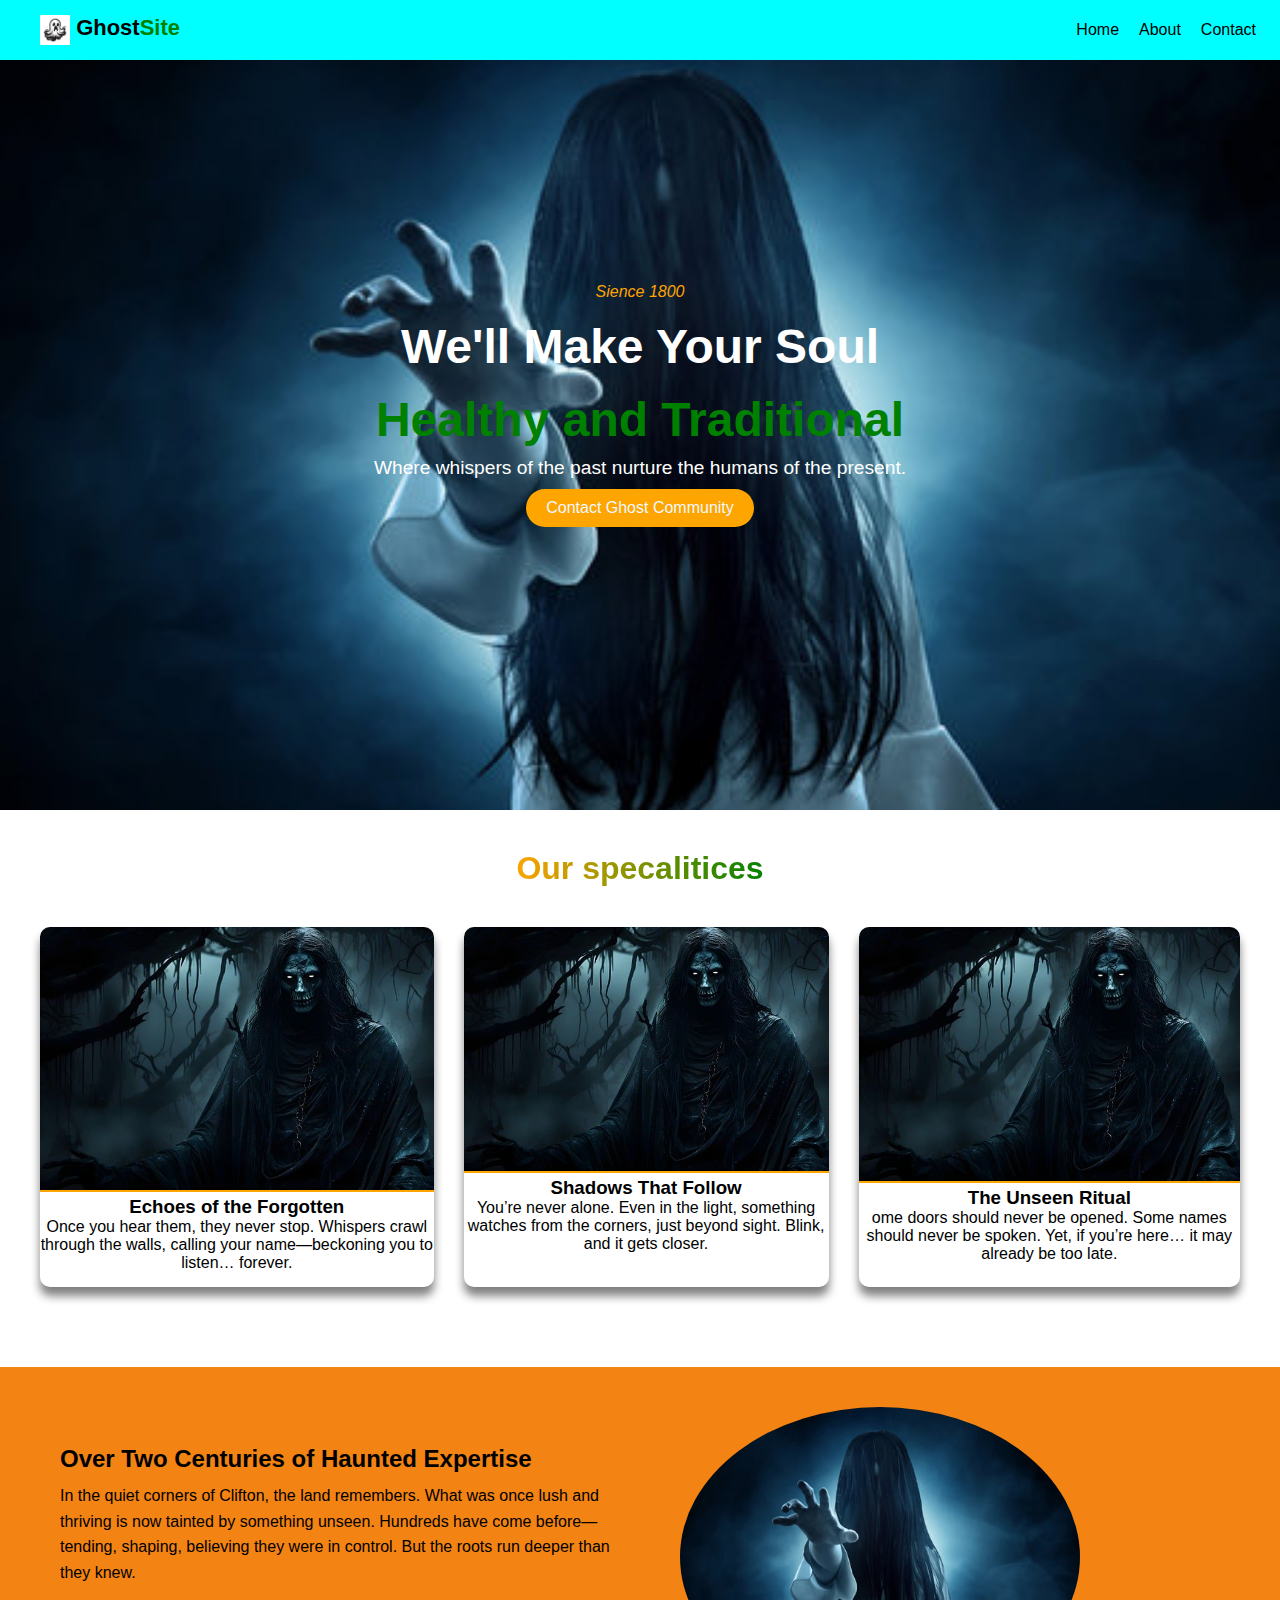
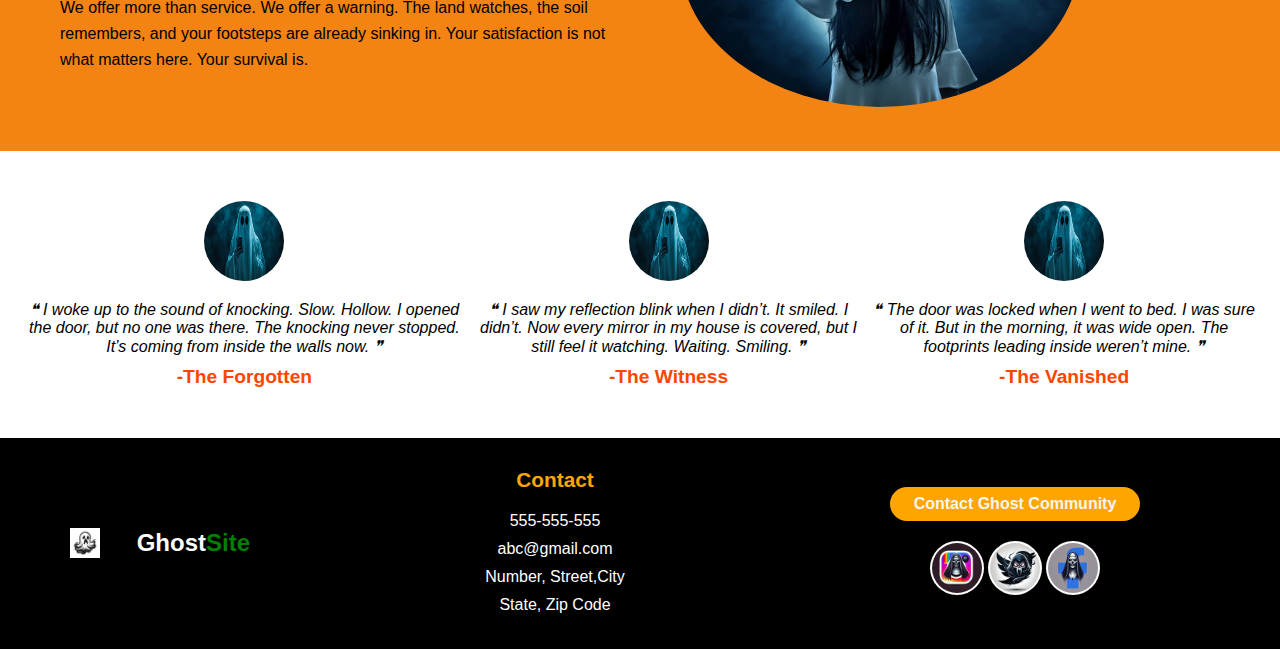
<file: index.html>
<!DOCTYPE html>
<html lang="en">
<head>
    <meta charset="UTF-8">
    <meta name="viewport" content="width=device-width, initial-scale=1.0">
    <title>Welcome to Ghost site</title>
    <link rel="icon" type="image/png" href="images/logo.jpeg">
    <link rel="stylesheet" href="styleh.css">
</head>
<body>
    <!-- nav bar section -->
     <nav class="navbar">
        <div class="heading">
            <img src="images/logo.png" alt="ghost logo" class="logo">&nbsp;
            <span class="text">Ghost<span style="color: green;">Site</span></span>
        </div>
        <ul class="navlinks">
            <li><a href="index.html">Home</a></li>
            <li><a href="about.html">About</a></li>
            <li><a href="contact.html">Contact</a></li>
        </ul>
     </nav>

     <!-- header section -->
     <header class="hero">
           <div class="hero_content">
              <p class="since">Sience 1800</p><br>
              <h1 class="h01">We'll Make Your Soul</h1><br>
              <h1 class="h02">Healthy and Traditional</h1>
              <p class="subtext">Where whispers of the past nurture the humans of the present.</p>
              <button class="herobtn" onclick="location.href='contact.html'">Contact Ghost Community</button>
           </div>
     </header>

     <!-- specalitices section -->
      <section class="specials">
         <h2>Our specalitices</h2>
         <div class="spcl_cotn">
            <div class="specialty">
                <img src="images/ghost_2.jpg" alt="ghost">
                <h3>Echoes of the Forgotten</h3>
                <p>Once you hear them, they never stop. Whispers crawl through the walls, calling your name—beckoning you to listen… forever.</p>
            </div>

            <div class="specialty">
                <img src="images/ghost_2.jpg" alt="ghost">
                <h3>Shadows That Follow </h3>
                <p>You’re never alone. Even in the light, something watches from the corners, just beyond sight. Blink, and it gets closer.</p>
            </div>
            <div class="specialty">
                <img src="images/ghost_2.jpg" alt="ghost">
                <h3>The Unseen Ritual</h3>
                <p>ome doors should never be opened. Some names should never be spoken. Yet, if you’re here… it may already be too late.</p>
            </div>
         </div>
      </section>

      <!-- about section -->
       <section class="about_sec">
        <div class="about_contant">
            <h2>Over Two Centuries of Haunted Expertise</h2>
            <p>In the quiet corners of Clifton, the land remembers. What was once lush and thriving is now tainted by something unseen. Hundreds have come before—tending, shaping, believing they were in control. But the roots run deeper than they knew.</p>
            <p>We offer more than service. We offer a warning. The land watches, the soil remembers, and your footsteps are already sinking in. Your satisfaction is not what matters here. Your survival is.</p>
        </div>
        <div class="about_image">
            <img src="images/ghost_1.jpg" alt="about ghost">
        </div>
       </section>

       <!-- testimonial -->
        <section class="testimonials">
            <div class="testimonial">
                <img src="images/ghost_3.webp" alt="nun">
                <p class="quote">❝ I woke up to the sound of knocking. Slow. Hollow. I opened the door, but no one was there. The knocking never stopped. It’s coming from inside the walls now. ❞</p>
                <p class="name">-The Forgotten</p>
            </div>
            <div class="testimonial">
                <img src="images/ghost_3.webp" alt="nun">
                <p class="quote">❝ I saw my reflection blink when I didn’t. It smiled. I didn’t. Now every mirror in my house is covered, but I still feel it watching. Waiting. Smiling. ❞</p>
                <p class="name">-The Witness</p>
            </div>
            <div class="testimonial">
                <img src="images/ghost_3.webp" alt="nun">
                <p class="quote">❝ The door was locked when I went to bed. I was sure of it. But in the morning, it was wide open. The footprints leading inside weren’t mine. ❞</p>
                <p class="name">-The Vanished</p>
            </div>
        </section>

        <!-- Footer section -->
         <footer class="footer">
            <div class="footer_contener">
                <div class="footer_logo">
                    <img src="images/logo.png" alt="ghost logo" class="logo" background="white">&nbsp;
            <span class="text">Ghost<span style="color: green;">Site</span></span>
                </div>
                <div class="footer_section">
                    <h4>Contact</h4>
                    <p>555-555-555</p>
                    <p>abc@gmail.com</p>
                    <p>Number, Street,City</p>
                    <p>State, Zip Code</p>
                </div>
                <div class="footer_section">
                    <button class="call_btn" onclick=""location.href='contact.html'"">Contact Ghost Community</button>
                    <div class="social_icons">
                       <a href="https://www.instagram.com" target="_blank"><img src="images/insta.webp" alt=""></a>
                       <a href="https://twitter.com/i/flow/single_sign_on" target="_blank"><img src="images/twitter.webp" alt=""></a>
                       <a href="https://www.facebook.com" target="_blank"><img src="images/facebook.webp
                        " alt=""></a>
                    </div>
                </div>
            </div>
         </footer>
</body>
</html>
</file>
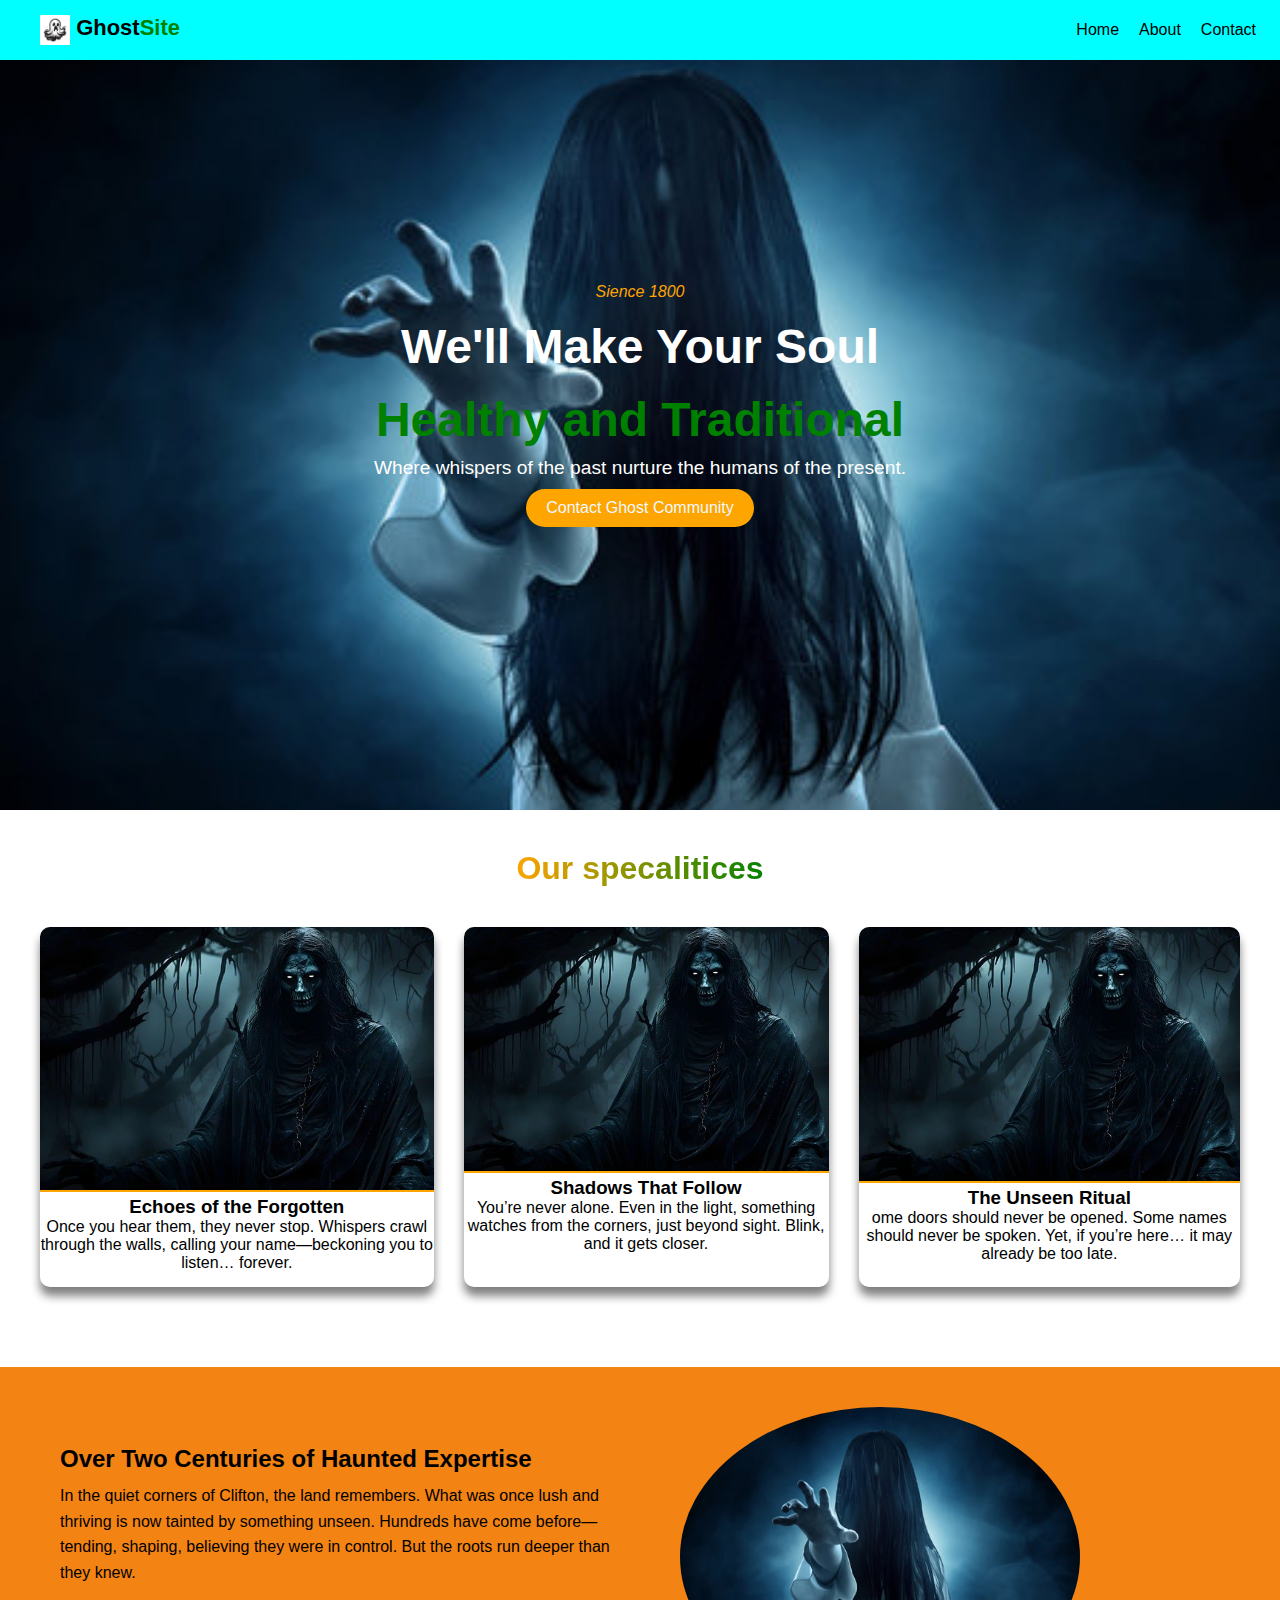
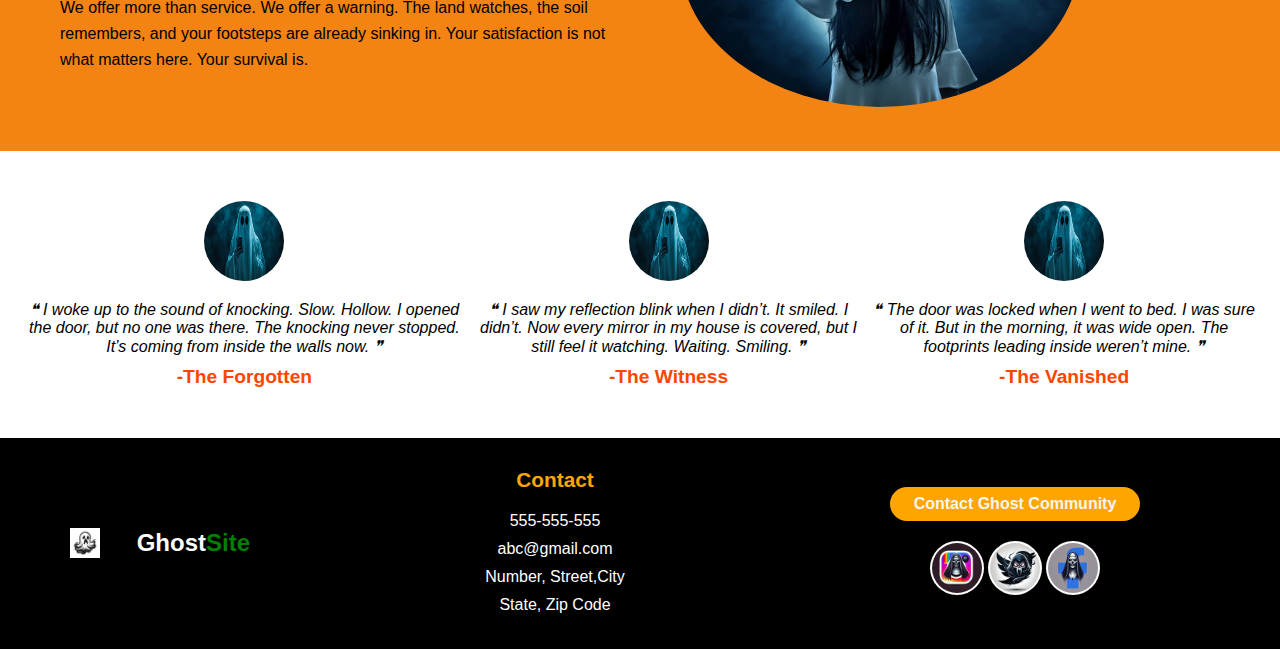
<file: ghost_ych/index.html>
<!DOCTYPE html>
<html lang="en">
<head>
    <meta charset="UTF-8">
    <meta name="viewport" content="width=device-width, initial-scale=1.0">
    <title>Welcome to Ghost site</title>
    <link rel="icon" type="image/png" href="/images/logo.jpeg">
    <link rel="stylesheet" href="styleh.css">
</head>
<body>
    <!-- nav bar section -->
     <nav class="navbar">
        <div class="heading">
            <img src="/images/logo.png" alt="ghost logo" class="logo">&nbsp;
            <span class="text">Ghost<span style="color: green;">Site</span></span>
        </div>
        <ul class="navlinks">
            <li><a href="index.html">Home</a></li>
            <li><a href="about.html">About</a></li>
            <li><a href="contact.html">Contact</a></li>
        </ul>
     </nav>

     <!-- header section -->
     <header class="hero">
           <div class="hero_content">
              <p class="since">Sience 1800</p><br>
              <h1 class="h01">We'll Make Your Soul</h1><br>
              <h1 class="h02">Healthy and Traditional</h1>
              <p class="subtext">Where whispers of the past nurture the humans of the present.</p>
              <button class="herobtn" onclick="location.href='contact.html'">Contact Ghost Community</button>
           </div>
     </header>

     <!-- specalitices section -->
      <section class="specials">
         <h2>Our specalitices</h2>
         <div class="spcl_cotn">
            <div class="specialty">
                <img src="/images/ghost_2.jpg" alt="ghost">
                <h3>Echoes of the Forgotten</h3>
                <p>Once you hear them, they never stop. Whispers crawl through the walls, calling your name—beckoning you to listen… forever.</p>
            </div>

            <div class="specialty">
                <img src="/images/ghost_2.jpg" alt="ghost">
                <h3>Shadows That Follow </h3>
                <p>You’re never alone. Even in the light, something watches from the corners, just beyond sight. Blink, and it gets closer.</p>
            </div>
            <div class="specialty">
                <img src="/images/ghost_2.jpg" alt="ghost">
                <h3>The Unseen Ritual</h3>
                <p>ome doors should never be opened. Some names should never be spoken. Yet, if you’re here… it may already be too late.</p>
            </div>
         </div>
      </section>

      <!-- about section -->
       <section class="about_sec">
        <div class="about_contant">
            <h2>Over Two Centuries of Haunted Expertise</h2>
            <p>In the quiet corners of Clifton, the land remembers. What was once lush and thriving is now tainted by something unseen. Hundreds have come before—tending, shaping, believing they were in control. But the roots run deeper than they knew.</p>
            <p>We offer more than service. We offer a warning. The land watches, the soil remembers, and your footsteps are already sinking in. Your satisfaction is not what matters here. Your survival is.</p>
        </div>
        <div class="about_image">
            <img src="/images/ghost_1.jpg" alt="about ghost">
        </div>
       </section>

       <!-- testimonial -->
        <section class="testimonials">
            <div class="testimonial">
                <img src="/images/ghost_3.webp" alt="nun">
                <p class="quote">❝ I woke up to the sound of knocking. Slow. Hollow. I opened the door, but no one was there. The knocking never stopped. It’s coming from inside the walls now. ❞</p>
                <p class="name">-The Forgotten</p>
            </div>
            <div class="testimonial">
                <img src="/images/ghost_3.webp" alt="nun">
                <p class="quote">❝ I saw my reflection blink when I didn’t. It smiled. I didn’t. Now every mirror in my house is covered, but I still feel it watching. Waiting. Smiling. ❞</p>
                <p class="name">-The Witness</p>
            </div>
            <div class="testimonial">
                <img src="/images/ghost_3.webp" alt="nun">
                <p class="quote">❝ The door was locked when I went to bed. I was sure of it. But in the morning, it was wide open. The footprints leading inside weren’t mine. ❞</p>
                <p class="name">-The Vanished</p>
            </div>
        </section>

        <!-- Footer section -->
         <footer class="footer">
            <div class="footer_contener">
                <div class="footer_logo">
                    <img src="/images/logo.png" alt="ghost logo" class="logo" background="white">&nbsp;
            <span class="text">Ghost<span style="color: green;">Site</span></span>
                </div>
                <div class="footer_section">
                    <h4>Contact</h4>
                    <p>555-555-555</p>
                    <p>abc@gmail.com</p>
                    <p>Number, Street,City</p>
                    <p>State, Zip Code</p>
                </div>
                <div class="footer_section">
                    <button class="call_btn" onclick=""location.href='contact.html'"">Contact Ghost Community</button>
                    <div class="social_icons">
                       <a href="https://www.instagram.com" target="_blank"><img src="/images/insta.webp" alt=""></a>
                       <a href="https://twitter.com/i/flow/single_sign_on" target="_blank"><img src="/images/twitter.webp" alt=""></a>
                       <a href="https://www.facebook.com" target="_blank"><img src="/images/facebook.webp
                        " alt=""></a>
                    </div>
                </div>
            </div>
         </footer>
</body>
</html>
</file>
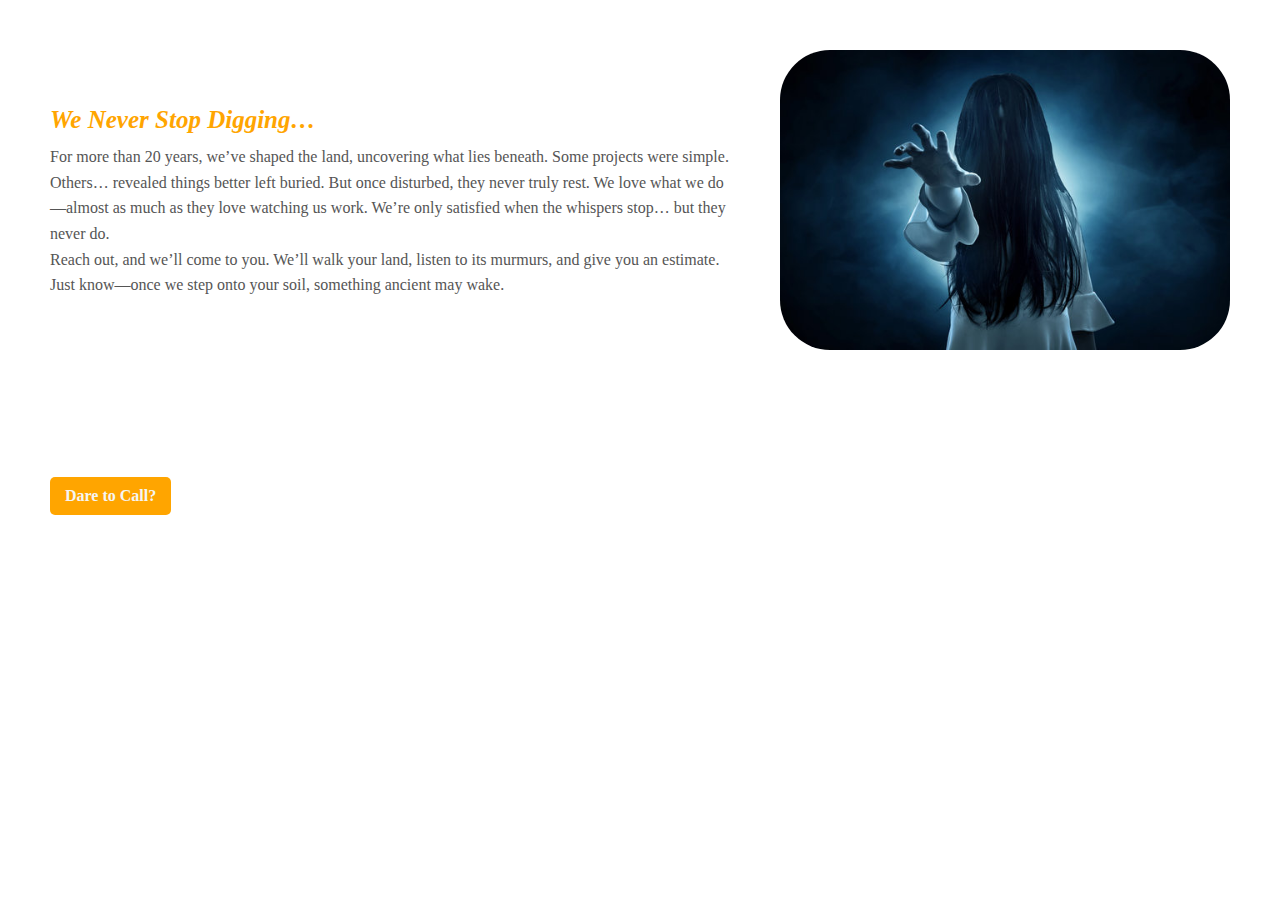
<file: about.html>
<!DOCTYPE html>
<html lang="en">
<head>
    <meta charset="UTF-8">
    <meta name="viewport" content="width=device-width, initial-scale=1.0">
    <title>Document</title>
    <link rel="stylesheet" href="stylea.css">
</head>
<body>
    <section class="contener">
        <div class="text-content">
            <h2>We Never Stop Digging…</h2>
            <p>For more than 20 years, we’ve shaped the land, uncovering what lies beneath. Some projects were simple. Others… revealed things better left buried. But once disturbed, they never truly rest. We love what we do—almost as much as they love watching us work. We’re only satisfied when the whispers stop… but they never do.</p><p>Reach out, and we’ll come to you. We’ll walk your land, listen to its murmurs, and give you an estimate. Just know—once we step onto your soil, something ancient may wake.</p>
            <a href="contact.html" class="btn">Dare to Call?</a>
        </div>
        <div class="img-content">
            <img src="/images/ghost_1.jpg" alt="" class="ghost">
        </div>
    </section>
</body>
</html>
</file>
<file: styleh.css>
*{
    margin: 0;
    padding: 0;
    font-family: Arial, Helvetica, sans-serif;
}

/* nav bar section */
.navbar{
    display: flex;
    align-items: center;
    justify-content: space-between;
    padding: 15px 40px;
    background-color: aqua;
    position: fixed;
    width: 100%;
}

.heading{
    font-weight: bold;
    font-size: 22px;
    display: flex;
}

.logo{
    height: 30px;
    width: 30px;
    display: inline;
    background-color: white;
}

.navlinks{
    display: flex;
    gap: 20px;
    list-style: none;
    padding-right: 5%;
}

.navlinks a{
    text-decoration: none;
    color: black;
}

/* header section */
.hero{
    background-image: url('images/ghost_1.jpg');
    height: 90vh;
    background-size: cover;
    text-align: center;
    display: flex;
    justify-content: center;
    align-items: center;
    color: white;
    background-attachment: fixed;
}


.since{
    color: orange;
    font-style: italic;
}

.h01{
    font-size: 3rem;
    font-weight: bold;
}

.h02{
    color: green;
    font-size: 3rem;
    font-weight: bold;
}

.subtext{
    margin: 10px;
    font-size: 1.2rem;
}

.herobtn{
    background-color: orange;
    padding: 10px 20px;
    border-radius: 20px;
    border: none;
    font-size: 1rem;
    color: aliceblue;
    cursor: pointer;
}
.herobtn:hover{
    background-color: darkorange;
}

/* specality  section*/
.specials{
    text-align: center;
    padding: 40px 0px;
}
.specials h2{
    font-size: 2rem;
    background: linear-gradient(to right, orange 40%, green 60%);
    -webkit-background-clip: text; /*!important*/
    -webkit-text-fill-color: transparent;
}
.spcl_cotn{
    display: flex;
    gap: 30px;
    margin: 40px;
}

.specialty img{
    width: 100%;
    /* height: 180px; */
    border-top-right-radius: 10px;
    border-top-left-radius: 10px;
    border-bottom: 2px solid orange;
    /* transition: transform 0.3s ease; */
}
.specialty{
    box-shadow: 0 9px 10px gray;
    border-radius: 10px;
    transition: transform 0.3s ease;
}
.specialty:hover {
    transform: scale(1.03);
    cursor: pointer;
}
.specialty p{
    margin-bottom: 15px;
}

/* about section */
.about_sec{
    display: flex;
    align-items: center;
    padding: 40px 60px;
    background-color: #f38313;
}
.about_contant{
    padding-right: 40px;
    max-width: 50%;
}
.about_contant p{
    color: black;
    margin-top: 10px;
    line-height: 1.6;
}
.about_image img{
    border-radius: 50%;
    height: 300px;
    width: 400px;
}

/* testimonial */
.testimonial img{
    height: 80px;
    width: 80px;
    border-radius: 50px;
    margin-bottom: 15px;

}
.testimonials{
    display: flex;
    padding: 50px 20px;
}
.testimonial{
    text-align: center;
}
.quote{
    font-style: italic;
    margin-bottom: 10px;
}
.name{
    font-weight: bold;
    color: orangered;
    font-size: 1.2rem;
}

/* footer section */
.social_icons img{
    height: 50px;
    width: 50px;
    border-radius: 50%;
    background-color: white;
    padding: 2px;
}
.footer_contener{
    display: flex;
    align-items: center;
    justify-content: center;
}
.footer{
    background-color: black;
    color: white;
    text-align: center;
}
.footer_logo{
    display: flex;
    align-items: center;
    font-weight: bold;
    font-size: 1.5rem;
    gap: 15px;
    padding: 10px 20px;
    position: relative;
    left: 50px;
}
.footer_section h4{
    color: orange;
    font-size: 1.3rem;
    margin-bottom: 15px;
    padding-left: 300px;
}
.footer_section p{
    padding: 5px 0;
    cursor: pointer;
    padding-left: 300px;
}
.call_btn{
    background-color: orange;
    color: whitesmoke;
    border: none;
    padding: 8px 24px;
    border-radius: 25px;
    cursor: pointer;
    font-size: 1rem;
    font-weight: bold;
    transition: 0.3s;
}
.call_btn:hover{
    background-color: darkorange;
}
.footer_section{
    flex: 1;
    margin: 30px;

}
.social_icons{
    margin-top: 20px;
}

/* responsive */
@media (min-width: 950px){
.footer_section h4,
.footer_section p{
    padding-left: 140px;
}
}

@media screen and (max-width: 580px){
    .navbar{
        flex-direction: column;
        padding: 10px 0;

    }
    .navlinks{
        padding: 5px 0;
    }
    .navlinks a:hover{
        text-decoration: underline;
        color: blue;
        font-weight: bold;
    }
    .hero_content h1{
        font-size: 1.8rem;
    }
    .subtext{
        font-size: 0.9rem;
    }
    .spcl_cotn{
        flex-direction: column;
        text-align: center;
    }
    .about_sec{
        flex-direction: column;
    }
    .about_image img{
        height: 300px;
        width: 300px;
        padding-top: 10px;
    }
    .about_contant{
        max-width: 100%;
        padding-right: 0;
    }
    .testimonials{
        flex-direction: column;
    }
    .testimonial{
        margin-bottom: 20px;
    }
    .footer_contener{
        flex-direction: column;
    }
    .footer_section p,
    .footer_section h4{
        position: relative;
        right: 35%;
    }
    .footer_logo{
        left: 0;
        padding-top: 30px;
    }

}

@media screen and (min-width:581px) and (max-width: 950px){
    .hero_content h1{
        font-size: 2.3rem;
    }
    .subtext{
        font-size: 1rem;
    }
    .navlinks{
        margin-right: 30px;
    }
    .spcl_cotn{
        flex-wrap: wrap;
        justify-content: center;
    }
    .specialty{
        width: 45%;
    }
    .about_sec{
        flex-direction: column;
    }
    .about_image img{
        height: 250px;
        width: 300px;
        padding-top: 15px;
    }
    .about_contant{
        max-width: 100%;
        padding-right: 0;
        max-width: 90%;
    }
    .testimonials{
        flex-wrap: wrap;
    }
    .testimonial{
        margin-bottom: 20px;
    }
    .footer_contener{
        flex-direction: column;
    }
    .footer_section h4,
    .footer_section p{
        padding-left: 0;
    }
    .footer{
        padding-top: 20px;
        padding-bottom: 5px;
    }
    .footer_logo{
        left: 0;
    }
}
</file>
<file: ghost_ych/styleh.css>
*{
    margin: 0;
    padding: 0;
    font-family: Arial, Helvetica, sans-serif;
}

/* nav bar section */
.navbar{
    display: flex;
    align-items: center;
    justify-content: space-between;
    padding: 15px 40px;
    background-color: aqua;
    position: fixed;
    width: 100%;
}

.heading{
    font-weight: bold;
    font-size: 22px;
    display: flex;
}

.logo{
    height: 30px;
    width: 30px;
    display: inline;
    background-color: white;
}

.navlinks{
    display: flex;
    gap: 20px;
    list-style: none;
    padding-right: 5%;
}

.navlinks a{
    text-decoration: none;
    color: black;
}

/* header section */
.hero{
    background-image: url('images/ghost_1.jpg');
    height: 90vh;
    background-size: cover;
    text-align: center;
    display: flex;
    justify-content: center;
    align-items: center;
    color: white;
    background-attachment: fixed;
}


.since{
    color: orange;
    font-style: italic;
}

.h01{
    font-size: 3rem;
    font-weight: bold;
}

.h02{
    color: green;
    font-size: 3rem;
    font-weight: bold;
}

.subtext{
    margin: 10px;
    font-size: 1.2rem;
}

.herobtn{
    background-color: orange;
    padding: 10px 20px;
    border-radius: 20px;
    border: none;
    font-size: 1rem;
    color: aliceblue;
    cursor: pointer;
}
.herobtn:hover{
    background-color: darkorange;
}

/* specality  section*/
.specials{
    text-align: center;
    padding: 40px 0px;
}
.specials h2{
    font-size: 2rem;
    background: linear-gradient(to right, orange 40%, green 60%);
    -webkit-background-clip: text; /*!important*/
    -webkit-text-fill-color: transparent;
}
.spcl_cotn{
    display: flex;
    gap: 30px;
    margin: 40px;
}

.specialty img{
    width: 100%;
    /* height: 180px; */
    border-top-right-radius: 10px;
    border-top-left-radius: 10px;
    border-bottom: 2px solid orange;
    /* transition: transform 0.3s ease; */
}
.specialty{
    box-shadow: 0 9px 10px gray;
    border-radius: 10px;
    transition: transform 0.3s ease;
}
.specialty:hover {
    transform: scale(1.03);
    cursor: pointer;
}
.specialty p{
    margin-bottom: 15px;
}

/* about section */
.about_sec{
    display: flex;
    align-items: center;
    padding: 40px 60px;
    background-color: #f38313;
}
.about_contant{
    padding-right: 40px;
    max-width: 50%;
}
.about_contant p{
    color: black;
    margin-top: 10px;
    line-height: 1.6;
}
.about_image img{
    border-radius: 50%;
    height: 300px;
    width: 400px;
}

/* testimonial */
.testimonial img{
    height: 80px;
    width: 80px;
    border-radius: 50px;
    margin-bottom: 15px;

}
.testimonials{
    display: flex;
    padding: 50px 20px;
}
.testimonial{
    text-align: center;
}
.quote{
    font-style: italic;
    margin-bottom: 10px;
}
.name{
    font-weight: bold;
    color: orangered;
    font-size: 1.2rem;
}

/* footer section */
.social_icons img{
    height: 50px;
    width: 50px;
    border-radius: 50%;
    background-color: white;
    padding: 2px;
}
.footer_contener{
    display: flex;
    align-items: center;
    justify-content: center;
}
.footer{
    background-color: black;
    color: white;
    text-align: center;
}
.footer_logo{
    display: flex;
    align-items: center;
    font-weight: bold;
    font-size: 1.5rem;
    gap: 15px;
    padding: 10px 20px;
    position: relative;
    left: 50px;
}
.footer_section h4{
    color: orange;
    font-size: 1.3rem;
    margin-bottom: 15px;
    padding-left: 300px;
}
.footer_section p{
    padding: 5px 0;
    cursor: pointer;
    padding-left: 300px;
}
.call_btn{
    background-color: orange;
    color: whitesmoke;
    border: none;
    padding: 8px 24px;
    border-radius: 25px;
    cursor: pointer;
    font-size: 1rem;
    font-weight: bold;
    transition: 0.3s;
}
.call_btn:hover{
    background-color: darkorange;
}
.footer_section{
    flex: 1;
    margin: 30px;

}
.social_icons{
    margin-top: 20px;
}

/* responsive */
@media (min-width: 950px){
.footer_section h4,
.footer_section p{
    padding-left: 140px;
}
}

@media screen and (max-width: 580px){
    .navbar{
        flex-direction: column;
        padding: 10px 0;

    }
    .navlinks{
        padding: 5px 0;
    }
    .navlinks a:hover{
        text-decoration: underline;
        color: blue;
        font-weight: bold;
    }
    .hero_content h1{
        font-size: 1.8rem;
    }
    .subtext{
        font-size: 0.9rem;
    }
    .spcl_cotn{
        flex-direction: column;
        text-align: center;
    }
    .about_sec{
        flex-direction: column;
    }
    .about_image img{
        height: 300px;
        width: 300px;
        padding-top: 10px;
    }
    .about_contant{
        max-width: 100%;
        padding-right: 0;
    }
    .testimonials{
        flex-direction: column;
    }
    .testimonial{
        margin-bottom: 20px;
    }
    .footer_contener{
        flex-direction: column;
    }
    .footer_section p,
    .footer_section h4{
        position: relative;
        right: 35%;
    }
    .footer_logo{
        left: 0;
        padding-top: 30px;
    }

}

@media screen and (min-width:581px) and (max-width: 950px){
    .hero_content h1{
        font-size: 2.3rem;
    }
    .subtext{
        font-size: 1rem;
    }
    .navlinks{
        margin-right: 30px;
    }
    .spcl_cotn{
        flex-wrap: wrap;
        justify-content: center;
    }
    .specialty{
        width: 45%;
    }
    .about_sec{
        flex-direction: column;
    }
    .about_image img{
        height: 250px;
        width: 300px;
        padding-top: 15px;
    }
    .about_contant{
        max-width: 100%;
        padding-right: 0;
        max-width: 90%;
    }
    .testimonials{
        flex-wrap: wrap;
    }
    .testimonial{
        margin-bottom: 20px;
    }
    .footer_contener{
        flex-direction: column;
    }
    .footer_section h4,
    .footer_section p{
        padding-left: 0;
    }
    .footer{
        padding-top: 20px;
        padding-bottom: 5px;
    }
    .footer_logo{
        left: 0;
    }
}
</file>
<file: stylea.css>
*{
    margin: 0;
    padding: 0;
}
.contener{
    display: flex;
    align-items: center;
    padding: 50px;
}
p{
    padding-right: 50px;
    color: #555;
    line-height: 1.6rem;
}
.ghost{
    border-radius: 50px;
    height: 300px;
}
h2{
    color: orange;
    font-style: italic;
    padding-bottom: 10px;
    font-size: 25px;
}
.btn{
    background-color: orange;
    color: whitesmoke;
    text-decoration: none;
    padding: 10px 15px;
    border-radius: 5px;
    font-weight: bold;
    position: absolute;
    top: 53%;
}
.btn:hover{
    background-color: orangered;
}
</file>
